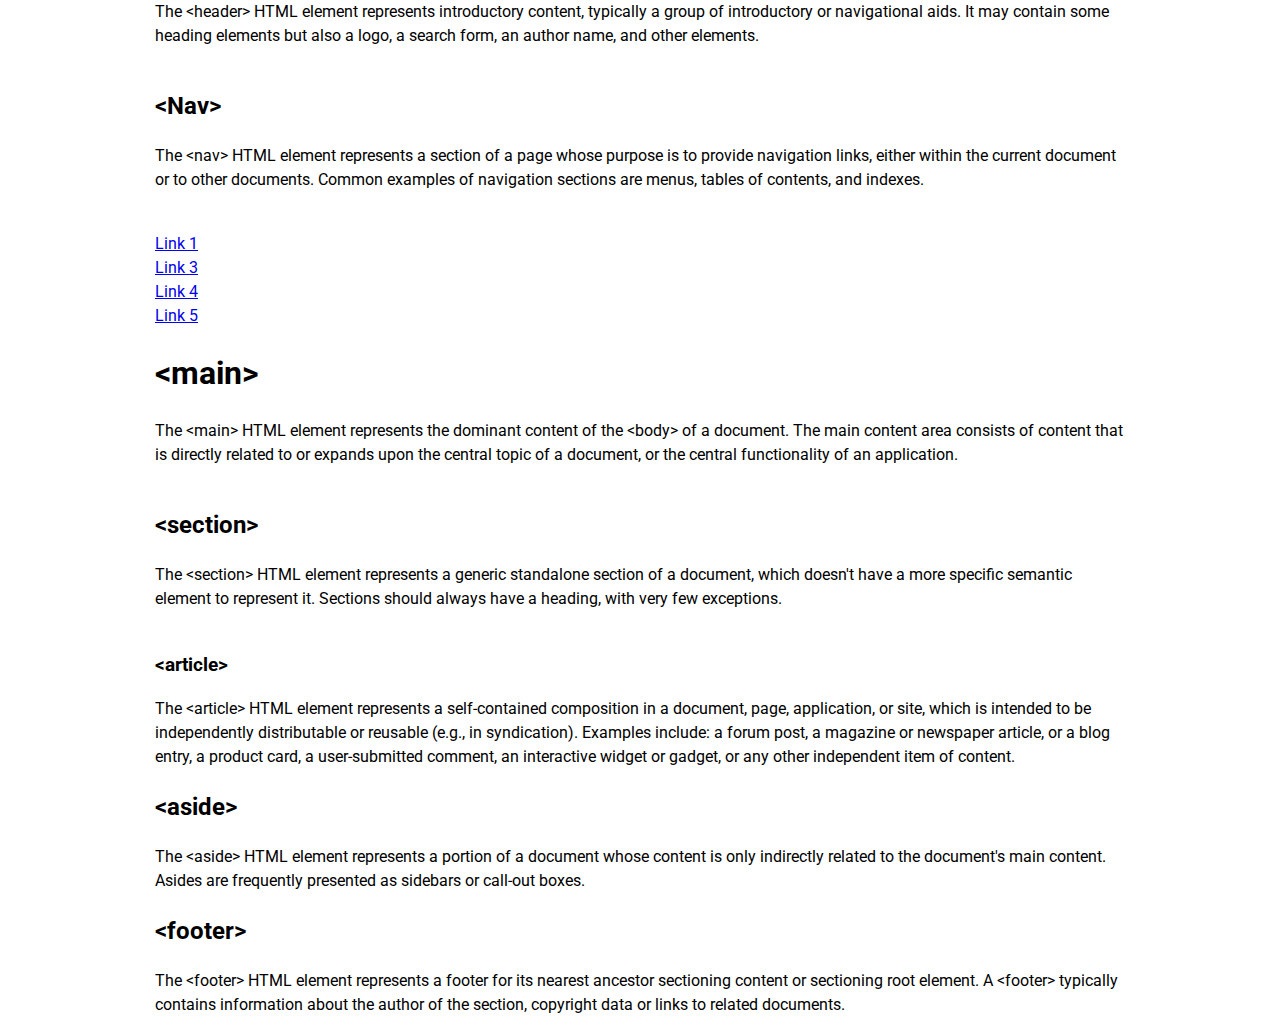
<file: cheat-sheet/html/index.html>
<!DOCTYPE html>
<html lang="en-US">

<head>
    <meta charset="utf-8">
    <title>Semantic Site Demo</title>
    <meta name="viewport" content="width=device-width, initial-scale=1">
    <link rel="stylesheet" href="css/main.css">
</head>

<body class="o-wrapper-body">
    <header class="c-header c-tag">
        <div class="o-wrapper">
            <!--h1.c-header__title.c-tag__title &lt;header&gt;-->
            <div class="s-cms-content">
                <p>The <span class="u-code">&lt;header&gt;</span> HTML element represents introductory content, typically a group of introductory or navigational aids. It may contain some heading elements but also a logo, a search form, an author name, and other elements.</p>
            </div>
            <nav class="c-nav c-tag">
                <h2 class="c-nav__title c-tag__title">&lt;Nav&gt;</h2>
                <div class="s-cms-content">
                    <p>The <span class="u-code">&lt;nav&gt;</span> HTML element represents a section of a page whose purpose is to provide navigation links, either within the current document or to other documents. Common examples of navigation sections are menus, tables of contents, and indexes.</p>
                </div>
                <ul class="o-list-bare">
                    <li class="o-list-bare__item c-nav__item">
                        <a class="c-nav__link" href="./">Link 1</a>
                    </li>
                    <li class="o-list-bare__item c-nav__item">
                        <a class="c-nav__link" href="./">Link 3</a>
                    </li>
                    <li class="o-list-bare__item c-nav__item">
                        <a class="c-nav__link" href="./">Link 4</a>
                    </li>
                    <li class="o-list-bare__item c-nav__item">
                        <a class="c-nav__link" href="./">Link 5</a>
                    </li>
                </ul>
            </nav>
        </div>
    </header>
    <div class="c-main-aside">
        <main class="c-main c-tag">
            <div class="o-wrapper">
                <h1 class="c-main__title c-tag__title">&lt;main&gt;</h1>
                <div class="s-cms-content">
                    <p>The <span class="u-code">&lt;main&gt;</span> HTML element represents the dominant content of the <span class="u-code">&lt;body&gt;</span> of a document. The main content area consists of content that is directly related to or expands upon the central topic of a document, or the central functionality of an application.</p>
                </div>
                <section class="c-section c-tag">
                    <h2 class="c-section__title c-tag__title">&lt;section&gt;</h2>
                    <div class="s-cms-content">
                        <p>The <span class="u-code">&lt;section&gt;</span> HTML element represents a generic standalone section of a document, which doesn't have a more specific semantic element to represent it. Sections should always have a heading, with very few exceptions.</p>
                    </div>
                    <article class="c-article c-tag">
                        <h3 class="c-article__title c-tag__title">&lt;article&gt;</h3>
                        <div class="s-cms-content">
                            <p>The <span class="u-code">&lt;article&gt;</span> HTML element represents a self-contained composition in a document, page, application, or site, which is intended to be independently distributable or reusable (e.g., in syndication). Examples include: a forum post, a magazine or newspaper article, or a blog entry, a product card, a user-submitted comment, an interactive widget or gadget, or any other independent item of content.</p>
                        </div>
                    </article>
                </section>
            </div>
        </main>
        <aside class="c-aside c-tag">
            <div class="o-wrapper">
                <h2 class="c-aside__title c-tag__title">&lt;aside&gt;</h2>
                <div class="s-cms-content">
                    <p>The <span class="u-code">&lt;aside&gt;</span> HTML element represents a portion of a document whose content is only indirectly related to the document's main content. Asides are frequently presented as sidebars or call-out boxes.</p>
                </div>
            </div>
        </aside>
    </div>
    <footer class="c-footer c-tag">
        <div class="o-wrapper">
            <h2 class="c-footer__title c-tag__title">&lt;footer&gt;</h2>
            <div class="cms-content">
                <p>The <span class="u-code">&lt;footer&gt;</span> HTML element represents a footer for its nearest ancestor sectioning content or sectioning root element. A <span class="u-code">&lt;footer&gt;</span> typically contains information about the author of the section, copyright data or links to related documents.</p>
            </div>
        </div>
    </footer>
</body>

</html>
</file>
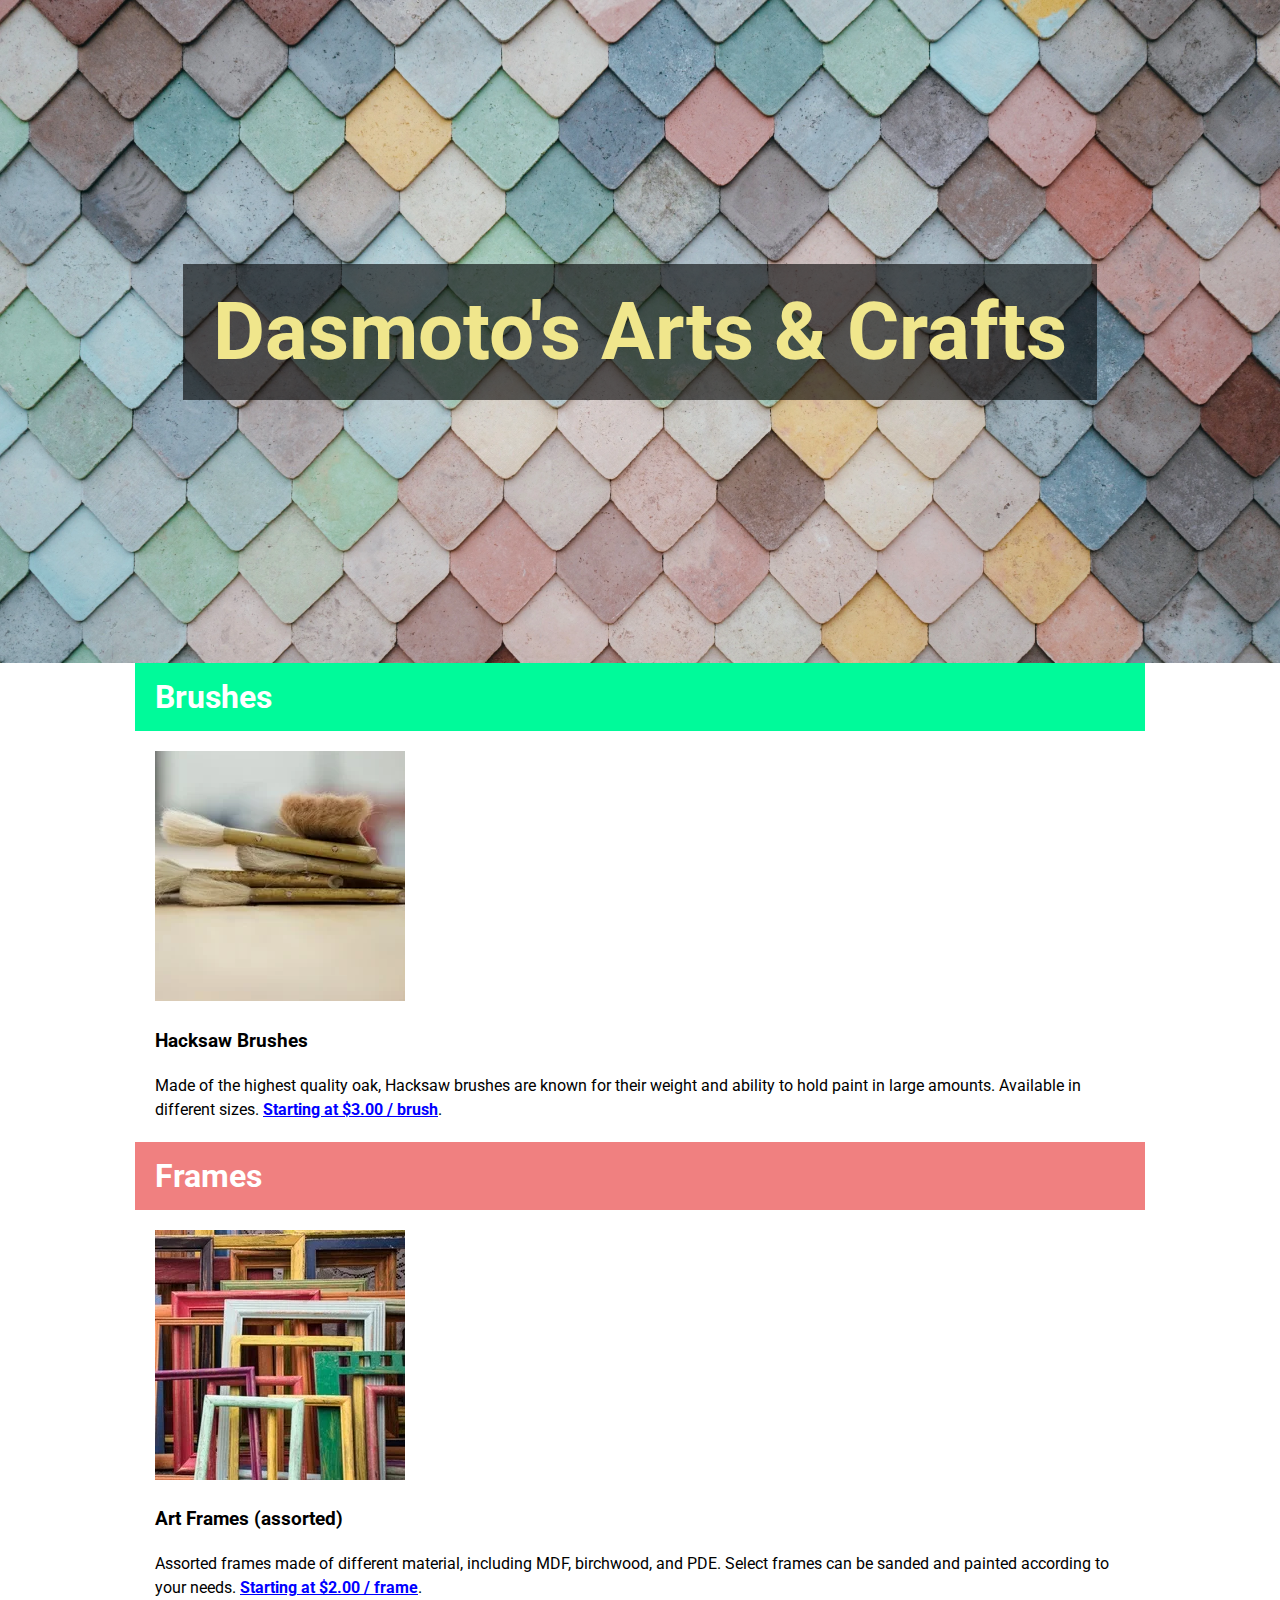
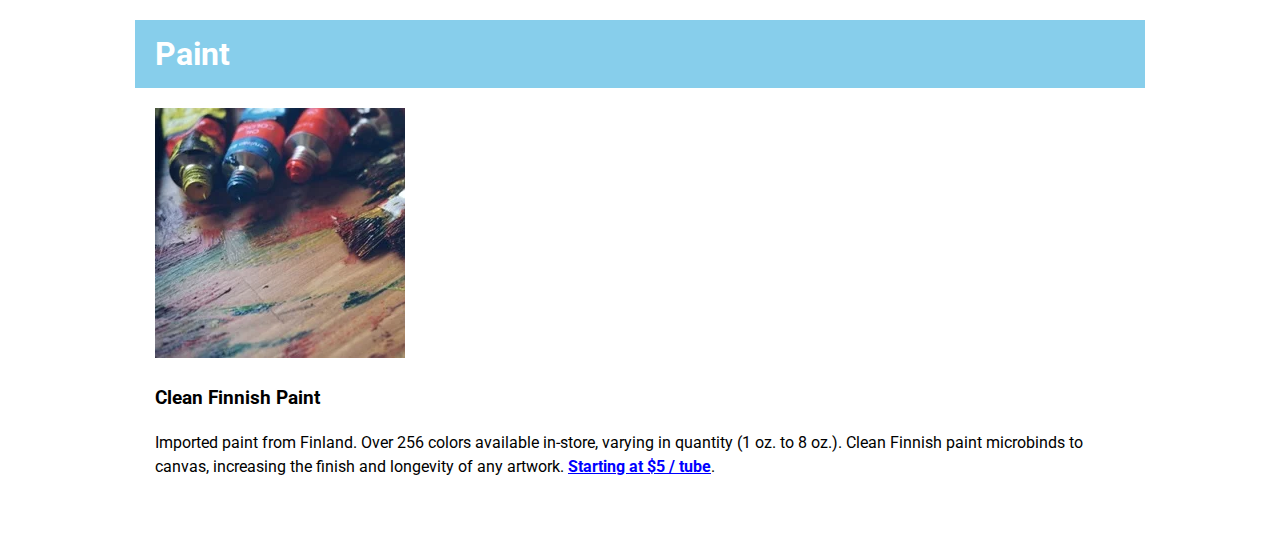
<file: dasmotos-arts-and-crafts/html/index.html>
<!DOCTYPE html>
<html lang="en-US">

<head>
    <meta charset="utf-8">
    <title>Dasmoto's Arts & Crafts | Home</title>
    <meta name="viewport" content="width=device-width, initial-scale=1">
    <link rel="stylesheet" href="css/main.css">
</head>

<body class="o-wrapper-body">
    <header class="c-header">
        <div class="o-wrapper">
            <h1 class="c-header__title">Dasmoto's Arts & Crafts</h1>
        </div>
    </header>
    <main>
        <section class="c-section">
            <div class="o-wrapper">
                <h2 class="c-section__title c-section__title--green">Brushes</h2>
                <img class="c-section__img" src="./images/hacksaw.webp" alt="Hacksaw brushed" width="250" height="250">
                <h3 class="c-section__subtitle">Hacksaw Brushes</h3>
                <div class="c-section__text">
                    <p>Made of the highest quality oak, Hacksaw brushes are known for their weight and ability to hold paint in large amounts. Available in different sizes. <a href="./">Starting at $3.00 / brush</a>.</p>
                </div>
            </div>
        </section>
        <section class="c-section">
            <div class="o-wrapper">
                <h2 class="c-section__title c-section__title--red">Frames</h2>
                <img class="c-section__img" src="./images/frames.webp" alt="Art frames" width="250" height="250">
                <h3 class="c-section__subtitle">Art Frames (assorted)</h3>
                <div class="c-section__text">
                    <p>Assorted frames made of different material, including MDF, birchwood, and PDE. Select frames can be sanded and painted according to your needs. <a href="./">Starting at $2.00 / frame</a>.</p>
                </div>
            </div>
        </section>
        <section class="c-section">
            <div class="o-wrapper">
                <h2 class="c-section__title c-section__title--blue">Paint</h2>
                <img class="c-section__img" src="./images/finnish.webp" alt="Clean finnish paint" width="250" height="250">
                <h3 class="c-section__subtitle">Clean Finnish Paint</h3>
                <div class="c-section__text">
                    <p>Imported paint from Finland. Over 256 colors available in-store, varying in quantity (1 oz. to 8 oz.). Clean Finnish paint microbinds to canvas, increasing the finish and longevity of any artwork. <a href="./">Starting at $5 / tube</a>.</p>
                </div>
            </div>
        </section>
    </main>
</body>

</html>
</file>
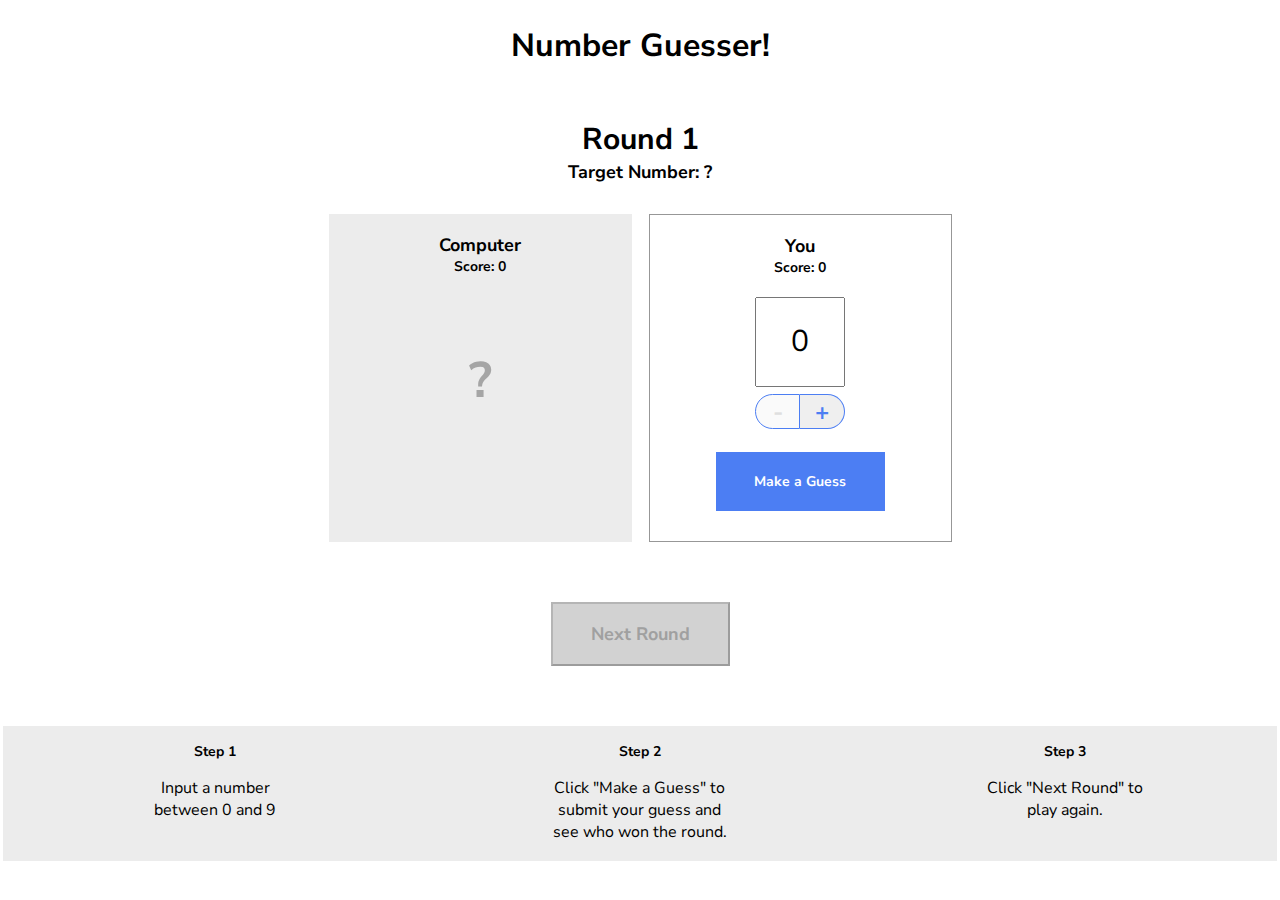
<file: js/number-guesser-solution/index.html>
<!doctype html>

<html>
  <head>
    <title>Number Guesser</title>
    <link href="https://fonts.googleapis.com/css?family=Nunito+Sans:400,700" rel="stylesheet">
    <link rel="stylesheet" href="./style.css">
  </head>
  <body>
    <div class="game-container">
      <header>
        <h1>Number Guesser!</h1>
      </header>
      
      <div class="rounds">
        <p class="round-label">Round <span id="round-number">1</span></p>
        <p class="guess-label">Target Number: <span id="target-number">?</span></p>
      </div>

      <div class="guessing-area">
        <div class="guess computer-guess">
          <div class="guess-title">
            <p class="guess-label">Computer</p>
            <p class="score-label">Score: <span id="computer-score">0</span></p>
          </div>
          <p id="computer-guess">?</p>
          <p class="winning-text" id="computer-wins"></p>
        </div>
        <div class="guess human-guess">
          <div class="guess-title">
            <p class="guess-label">You</p>
            <p class="score-label">Score: <span id="human-score">0</span></p>
          </div>
          <input type="number" id="human-guess" min=0 max=9 value=0>
          <div class="number-controls">
            <button class="number-control left" id="subtract" disabled>-</button>
            <button class="number-control right" id="add">+</button>
          </div>
          <button class="button" id="guess">Make a Guess</button>
        </div>
      </div>

      <div class="next-round-container">
        <button class="button" id="next-round" disabled>Next Round</button>
      </div>

    </div>
    
    <div class="instructions">
      <div class="instruction">
        <h3>Step 1</h3>
        <p>Input a number between 0 and 9</p>
      </div>
      <div class="instruction">
        <h3>Step 2</h3>
        <p>Click "Make a Guess" to submit your guess and see who won the round.</p>
      </div>
      <div class="instruction">
        <h3>Step 3</h3>
        <p>Click "Next Round" to play again.</p>
      </div>
    </div>

    <script src="./script.js"></script>
    <script src="./game.js"></script>
  </body>
</html>
</file>
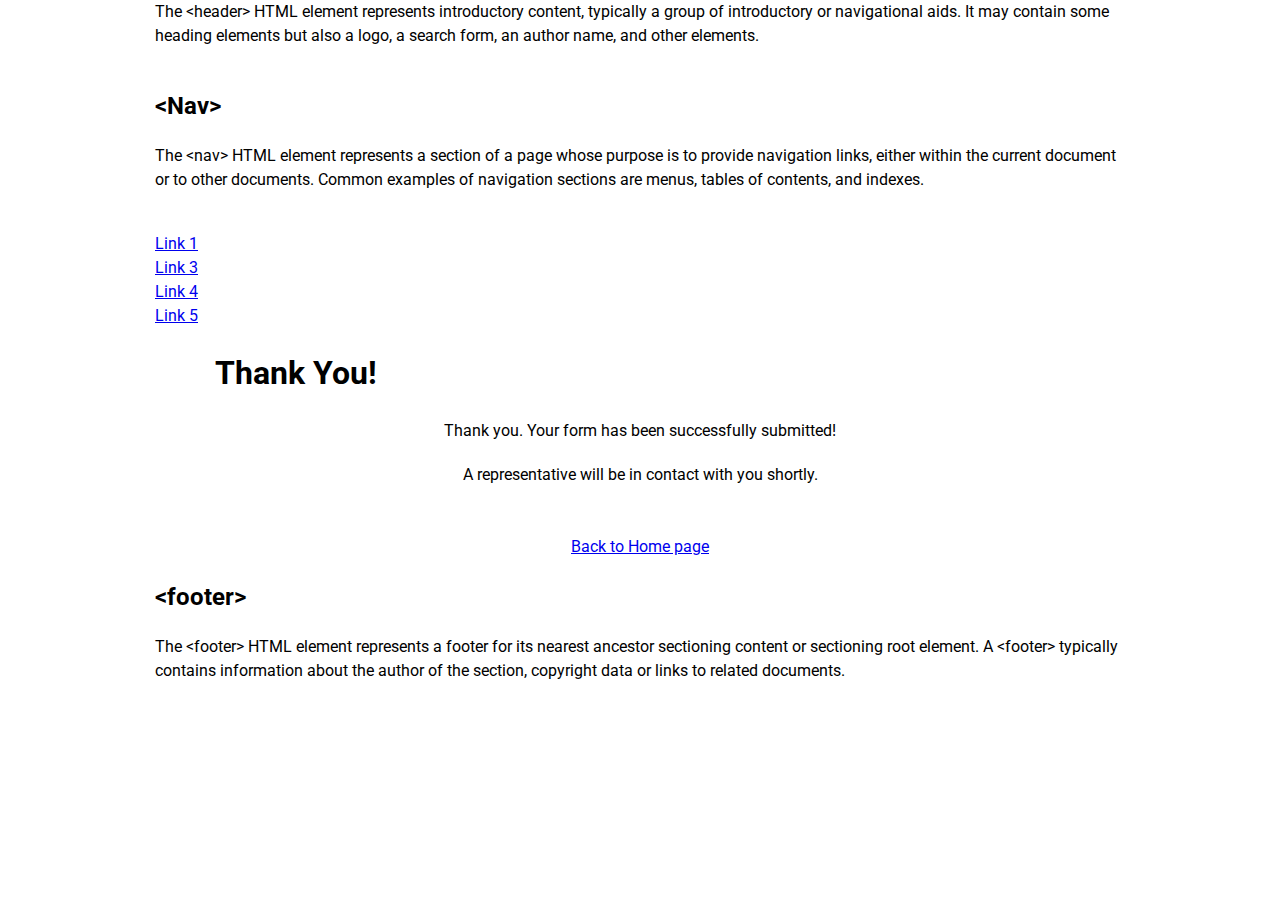
<file: cheat-sheet/html/thanks.html>
<!DOCTYPE html>
<html lang="en-US">

<head>
    <meta charset="utf-8">
    <title>Seguros Confie - Best Call Center Jobs in Tijuana</title>
    <meta name="description" content="Seguros Confie is the best call center in Tijuana. We are offering exciting opportunities and success in a collaborative workplace where performance is rewarded">
    <meta name="twitter:description" content="Seguros Confie is the best call center in Tijuana. We are offering exciting opportunities and success in a collaborative workplace where performance is rewarded">
    <meta name="twitter:url" content="https://www.confiemx.com">
    <meta property="og:title" content="Seguros Confie - Best Call Center Jobs in Tijuana">
    <meta property="og:description" content="Seguros Confie is the best call center in Tijuana. We are offering exciting opportunities and success in a collaborative workplace where performance is rewarded">
    <meta property="og:type" content="website">
    <meta property="og:url" content="https://www.confiemx.com">
    <meta property="og:image" content="images/components/og-image/image.webp">
    <meta property="og:image:type" content="image/webp">
    <meta property="og:image:alt" content="Seguros Confie is the best call center in Tijuana. We are offering exciting opportunities and success in a collaborative workplace where performance is rewarded">
    <meta name="viewport" content="width=device-width, initial-scale=1">
    <link rel="stylesheet" href="css/main.css">
</head>

<body class="o-wrapper-body">
    <header class="c-header c-tag">
        <div class="o-wrapper">
            <!--h1.c-header__title.c-tag__title &lt;header&gt;-->
            <div class="s-cms-content">
                <p>The <span class="u-code">&lt;header&gt;</span> HTML element represents introductory content, typically a group of introductory or navigational aids. It may contain some heading elements but also a logo, a search form, an author name, and other elements.</p>
            </div>
            <nav class="c-nav c-tag">
                <h2 class="c-nav__title c-tag__title">&lt;Nav&gt;</h2>
                <div class="s-cms-content">
                    <p>The <span class="u-code">&lt;nav&gt;</span> HTML element represents a section of a page whose purpose is to provide navigation links, either within the current document or to other documents. Common examples of navigation sections are menus, tables of contents, and indexes.</p>
                </div>
                <ul class="o-list-bare">
                    <li class="o-list-bare__item c-nav__item">
                        <a class="c-nav__link" href="./">Link 1</a>
                    </li>
                    <li class="o-list-bare__item c-nav__item">
                        <a class="c-nav__link" href="./">Link 3</a>
                    </li>
                    <li class="o-list-bare__item c-nav__item">
                        <a class="c-nav__link" href="./">Link 4</a>
                    </li>
                    <li class="o-list-bare__item c-nav__item">
                        <a class="c-nav__link" href="./">Link 5</a>
                    </li>
                </ul>
            </nav>
        </div>
    </header>
    <main class="c-main-content" id="main">
        <div class="c-section c-section--full-height">
            <div class="o-wrapper o-wrapper--small">
                <h1 class="c-section__title c-section__title--blue">Thank You!</h1>
                <div class="c-section__content">
                    <div class="s-cms-content s-cms-content--center">
                        <p>Thank you. Your form has been successfully submitted! </p>
                        <p>A representative will be in contact with you shortly.</p>
                        <br>
                        <br>
                        <a class="c-hero-form__submit" href="index.html">Back to Home page</a>
                    </div>
                </div>
            </div>
        </div>
    </main>
    <footer class="c-footer c-tag">
        <div class="o-wrapper">
            <h2 class="c-footer__title c-tag__title">&lt;footer&gt;</h2>
            <div class="cms-content">
                <p>The <span class="u-code">&lt;footer&gt;</span> HTML element represents a footer for its nearest ancestor sectioning content or sectioning root element. A <span class="u-code">&lt;footer&gt;</span> typically contains information about the author of the section, copyright data or links to related documents.</p>
            </div>
        </div>
    </footer>
</body>

</html>
</file>
<file: js/number-guesser-solution/style.css>
* {
  font-family: 'Nunito Sans';
  box-sizing: border-box;
}

body {
  margin: 0 auto;
  padding: 3px;
  background-color: #fff;
}

.game-container {
  max-width: 640px;
  margin: 0 auto;
  text-align: center;
}

header {
  display: flex;
  justify-content: center
}

.rounds {
  display: flex;
  flex-direction: column;
  align-items: center;
  margin-bottom: 30px;
}

.round-label {
  font-size: 30px;
  font-weight: 700;
  margin-bottom: 0px;
}

.guess {
  min-width: 303px;
  height: 328px;
  display: flex;
  flex-direction: column;
  align-items: center;
  padding: 19px;
}

.guessing-area {
  display: flex;
  justify-content: space-around;
  align-items: flex-start;
  margin-bottom: 60px;
}

.guess-title {
  display: flex;
  flex-direction: column;
  align-items: center;
  justify-content: flex-start;
  margin-bottom: 20px;
}

.guess-label {
  font-size: 18px;
  font-weight: 700;
  margin: 0;
}

.score-label {
  font-size: 14px;
  font-weight: 700;
  margin: 0;
}

.target-guess {
  display: flex;
  flex-direction: column;
  align-items: center;
  justify-content: flex-start;
}

.computer-guess {
  background-color: #ececec;
}

#computer-guess {
  font-size: 50px;
  font-weight: 700;
  color: #a5a5a5;
}

.human-guess {
  border: 1px solid #979797;
}

.guess input {
  height: 90px;
  width: 90px;
  font-size: 30px;
  text-align: center;
  margin: 0 auto;
  margin-bottom: 7px;
}

.number-controls {
  font-size: 0;
  margin-bottom: 23px;
}

.number-control {
  border: solid 1px #4c7ef3;
  display: inline-block;
  width: 45px;
  height: 35px;
  font-size: 24px;
  font-weight: 700;
  color: #4c7ef3;
  cursor: pointer;
}

.number-controls button[disabled] {
  color: #dfdfdf;
  cursor: default;
}

.left {
  border-top-left-radius: 22.5px;
  border-bottom-left-radius: 22.5px;
}

.right {
  border-top-right-radius: 22.5px;
  border-bottom-right-radius: 22.5px;
  border-left-width: 0px;
}

.controls {
  display: flex;
  justify-content: space-around;
}

.button {
  background-color: #4c7ef3;
  color: #fff;
  cursor: pointer;
}

#guess {
  padding: 20px;
  width: 169px;
  height: 59px;
  border: none;
  font-weight: 700;
  font-size: 14px;
}

input[type=number]::-webkit-inner-spin-button {
  -webkit-appearance: none;
}

#next-round {
  width: 179px;
  height: 64px;
  font-size: 18px;
  font-weight: bold;
  margin-left: auto;
  margin-right: auto;
  margin-bottom: 60px;
}
  
.button[disabled] {
  background-color: #d2d2d2;
  color: #a0a0a0;
  cursor: default;
}

.instructions {
  background-color: #ececec;
  width: 100%;
  display: flex;
  justify-content: space-around;
}

.instruction {
  width: 180px;
  padding: 2px;
  text-align: center;
}

.instructions h3 {
  font-size: 14px;
}


.winning-text, .winning-text[disabled] {
  color: #ec3636;
  font-weight: 700;
}
</file>
<file: cheat-sheet/html/css/main.css>
@charset "UTF-8";
/*! modern-normalize v2.0.0 | MIT License | https://github.com/sindresorhus/modern-normalize */
@import url(https://fonts.googleapis.com/css2?family=Roboto:wght@400;500;700&display=swap);
*,
::after,
::before {
  box-sizing: border-box
}
body {
  margin: 0;
  width: 100%;
  color: #000
}
hr {
  height: 0;
  color: inherit
}
abbr[title] {
  -webkit-text-decoration: underline dotted;
  text-decoration: underline dotted
}
b,
strong {
  font-weight: bolder
}
code,
kbd,
pre,
samp {
  font-family: ui-monospace,SFMono-Regular,Consolas,"Liberation Mono",Menlo,monospace;
  font-size: 1em
}
small {
  font-size: 80%
}
sub,
sup {
  font-size: 75%;
  line-height: 0;
  position: relative;
  vertical-align: baseline
}
sub {
  bottom: -.25em
}
sup {
  top: -.5em
}
table {
  text-indent: 0;
  border-color: inherit
}
button,
input,
optgroup,
select,
textarea {
  font-family: inherit;
  font-size: 100%;
  line-height: 1.15;
  margin: 0
}
button,
select {
  text-transform: none
}
[type=button],
[type=reset],
[type=submit],
button {
  -webkit-appearance: button
}
::-moz-focus-inner {
  border-style: none;
  padding: 0
}
:-moz-focusring {
  outline: ButtonText dotted 1px
}
:-moz-ui-invalid {
  box-shadow: none
}
legend {
  padding: 0
}
progress {
  vertical-align: baseline
}
::-webkit-inner-spin-button,
::-webkit-outer-spin-button {
  height: auto
}
[type=search] {
  -webkit-appearance: textfield;
  outline-offset: -2px
}
::-webkit-search-decoration {
  -webkit-appearance: none
}
::-webkit-file-upload-button {
  -webkit-appearance: button;
  font: inherit
}
summary {
  display: list-item
}
:active,
:focus {
  outline: 0
}
.is-keyboard-pressed :focus {
  outline: #ff6200 solid 2px
}
html {
  -webkit-text-size-adjust: 100%;
  tab-size: 4;
  color: #000;
  font-family: Roboto,Arial,Helvetica,sans-serif;
  font-size: 16px;
  line-height: 1.5;
  min-height: 100%;
  width: 100%;
  scroll-snap-type: y proximity
}
button {
  font-family: inherit;
  border: none;
  padding: 0;
  line-height: inherit;
  cursor: pointer
}
input,
select {
  font-family: inherit
}
input::-webkit-input-placeholder,
select::-webkit-input-placeholder {
  color: #666;
  opacity: 1
}
input:-moz-placeholder,
select:-moz-placeholder {
  color: #666;
  opacity: 1
}
input::-moz-placeholder,
select::-moz-placeholder {
  color: #666;
  opacity: 1
}
input:-ms-input-placeholder,
select:-ms-input-placeholder {
  color: #666;
  opacity: 1
}
select {
  appearance: none;
  padding-right: 40px;
  background-repeat: no-repeat;
  background-position: calc(100% - 10px) center;
  background-size: 18px;
  background-image: url(../images/components/inputs/icon-chevron-down.svg);
  cursor: pointer
}
select::-ms-expand {
  display: none
}
.o-list-bare {
  list-style: none;
  margin: 0;
  padding: 0
}
.o-list-bare__item {
  margin-left: 0
}
.o-icon {
  display: inline-block;
  line-height: .6
}
.o-icon > svg {
  display: inline-block;
  font-size: inherit;
  width: 1em;
  height: 1em;
  overflow: hidden;
  stroke-width: 0;
  stroke: currentColor;
  fill: currentColor
}
.o-wrapper {
  padding-right: 20px;
  padding-left: 20px;
  margin-right: auto;
  margin-left: auto;
  max-width: 1010px
}
.o-wrapper--small {
  max-width: 890px
}
.o-wrapper--large {
  max-width: 1340px
}
.o-wrapper--full {
  max-width: 100%
}
.o-wrapper--flush {
  padding-left: 0;
  padding-right: 0
}
.o-wrapper-body {
  max-width: 1600px;
  margin: 0 auto
}
.s-cms-content {
  font-size: 16px;
  line-height: 1.5;
  margin-bottom: 24px
}
.s-cms-content:last-child {
  margin-bottom: 0
}
.s-cms-content p {
  margin: 20px 0 0
}
.s-cms-content p:first-child {
  margin-top: 0
}
.s-cms-content--center {
  text-align: center
}
.s-cms-content--small-width {
  max-width: 700px;
  margin-left: auto;
  margin-right: auto
}
.s-cms-content strong {
  font-weight: 700
}
.s-cms-content a:not([class]) {
  text-decoration: underline;
  font-weight: 700;
  transition: color .3s
}
.s-cms-content a:not([class]):hover {
  transition: color .3s
}
.s-cms-content figure,
.s-cms-content img,
.s-cms-content video {
  max-width: 570px;
  height: auto;
  display: block;
  margin: 20px auto;
  width: 100%;
  box-shadow: 0 6px 30px rgba(0,0,0,.08)
}
.s-cms-content figure.native,
.s-cms-content img.native,
.s-cms-content video.native {
  max-width: 100%
}
.s-cms-content figure > img {
  width: 100%;
  height: auto;
  display: block;
  margin: 0;
  box-shadow: none
}
.s-cms-content ul:not([class]) {
  padding-left: 20px;
  margin: 10px 0 20px
}
.s-cms-content ul:not([class]):first-child {
  margin-top: 0
}
.s-cms-content ul:not([class]):last-child {
  margin-bottom: 0
}
.s-cms-content ul:not([class]) li {
  margin-bottom: 15px
}
.s-cms-content ul:not([class]) li:last-child {
  margin-bottom: 0
}
.s-cms-content ul:not([class]) li::marker {
  color: #0057a7
}
.s-cms-content ol:not([class]) {
  padding-left: 20px;
  margin: 10px 0 20px
}
.s-cms-content ol:not([class]):first-child {
  margin-top: 0
}
.s-cms-content ol:not([class]) li {
  margin-bottom: 15px
}
.s-cms-content ol:not([class]) li::marker {
  font-weight: 600
}
.u-hidden-visually {
  border: 0!important;
  clip: rect(0 0 0 0)!important;
  clip-path: inset(50%)!important;
  height: 1px!important;
  margin: -1px!important;
  overflow: hidden!important;
  padding: 0!important;
  position: absolute!important;
  white-space: nowrap!important;
  width: 1px!important
}
.u-hidden {
  display: none!important
}
.u-text-small {
  font-size: 14px
}
.u-text-centered {
  text-align: center
}
.u-resize-animation-stopper * {
  animation: none!important;
  transition: none!important
}
@media (min-width:43.75em) {
  html {
    scroll-snap-type: none
  }
}
@media (min-width:61.25em) {
  .s-cms-content {
    margin-bottom: 40px
  }
  .s-cms-content ul:not([class]) {
    margin: 30px 0
  }
  .s-cms-content ul:not([class]) li {
    margin-bottom: 20px
  }
  .s-cms-content ol:not([class]) {
    margin: 30px 0
  }
  .s-cms-content ol:not([class]) li {
    margin-bottom: 20px
  }
}
@media (min-width:102.5em) {
  .o-wrapper-body {
    box-shadow: 0 0 4px rgba(0,0,0,.1)
  }
}
/*# sourceMappingURL=main.css.map */
</file>
<file: dasmotos-arts-and-crafts/html/css/main.css>
@charset "UTF-8";
/*! modern-normalize v2.0.0 | MIT License | https://github.com/sindresorhus/modern-normalize */
@import url(https://fonts.googleapis.com/css2?family=Roboto:wght@400;500;700&display=swap);
*,
::after,
::before {
  box-sizing: border-box
}
body {
  margin: 0;
  width: 100%;
  color: #000
}
hr {
  height: 0;
  color: inherit
}
abbr[title] {
  -webkit-text-decoration: underline dotted;
  text-decoration: underline dotted
}
b,
strong {
  font-weight: bolder
}
code,
kbd,
pre,
samp {
  font-family: ui-monospace,SFMono-Regular,Consolas,"Liberation Mono",Menlo,monospace;
  font-size: 1em
}
small {
  font-size: 80%
}
sub,
sup {
  font-size: 75%;
  line-height: 0;
  position: relative;
  vertical-align: baseline
}
sub {
  bottom: -.25em
}
sup {
  top: -.5em
}
table {
  text-indent: 0;
  border-color: inherit
}
button,
input,
optgroup,
select,
textarea {
  font-family: inherit;
  font-size: 100%;
  line-height: 1.15;
  margin: 0
}
button,
select {
  text-transform: none
}
[type=button],
[type=reset],
[type=submit],
button {
  -webkit-appearance: button
}
::-moz-focus-inner {
  border-style: none;
  padding: 0
}
:-moz-focusring {
  outline: ButtonText dotted 1px
}
:-moz-ui-invalid {
  box-shadow: none
}
legend {
  padding: 0
}
progress {
  vertical-align: baseline
}
::-webkit-inner-spin-button,
::-webkit-outer-spin-button {
  height: auto
}
[type=search] {
  -webkit-appearance: textfield;
  outline-offset: -2px
}
::-webkit-search-decoration {
  -webkit-appearance: none
}
::-webkit-file-upload-button {
  -webkit-appearance: button;
  font: inherit
}
summary {
  display: list-item
}
:active,
:focus {
  outline: 0
}
.is-keyboard-pressed :focus {
  outline: #ff6200 solid 2px
}
html {
  -webkit-text-size-adjust: 100%;
  tab-size: 4;
  color: #000;
  font-family: Roboto,Arial,Helvetica,sans-serif;
  font-size: 16px;
  line-height: 1.5;
  min-height: 100%;
  width: 100%;
  scroll-snap-type: y proximity
}
button {
  font-family: inherit;
  border: none;
  padding: 0;
  line-height: inherit;
  cursor: pointer
}
input,
select {
  font-family: inherit
}
input::-webkit-input-placeholder,
select::-webkit-input-placeholder {
  color: #666;
  opacity: 1
}
input:-moz-placeholder,
select:-moz-placeholder {
  color: #666;
  opacity: 1
}
input::-moz-placeholder,
select::-moz-placeholder {
  color: #666;
  opacity: 1
}
input:-ms-input-placeholder,
select:-ms-input-placeholder {
  color: #666;
  opacity: 1
}
select {
  appearance: none;
  padding-right: 40px;
  background-repeat: no-repeat;
  background-position: calc(100% - 10px) center;
  background-size: 18px;
  background-image: url(../images/components/inputs/icon-chevron-down.svg);
  cursor: pointer
}
select::-ms-expand {
  display: none
}
.o-list-bare {
  list-style: none;
  margin: 0;
  padding: 0
}
.o-list-bare__item {
  margin-left: 0
}
.o-icon {
  display: inline-block;
  line-height: .6
}
.o-icon > svg {
  display: inline-block;
  font-size: inherit;
  width: 1em;
  height: 1em;
  overflow: hidden;
  stroke-width: 0;
  stroke: currentColor;
  fill: currentColor
}
.o-wrapper {
  padding-right: 20px;
  padding-left: 20px;
  margin-right: auto;
  margin-left: auto;
  max-width: 1010px
}
.o-wrapper--small {
  max-width: 890px
}
.o-wrapper--large {
  max-width: 1340px
}
.o-wrapper--full {
  max-width: 100%
}
.o-wrapper--flush {
  padding-left: 0;
  padding-right: 0
}
.o-wrapper-body {
  max-width: 1600px;
  margin: 0 auto
}
.c-header {
  padding: 60px 0;
  min-height: 300px;
  background-image: url(../images/pattern.webp);
  background-repeat: no-repeat;
  background-size: cover;
  display: flex;
  align-items: center;
  justify-content: center
}
.c-header__title {
  font-size: 40px;
  font-weight: 700;
  line-height: 1.2;
  padding: 20px 30px;
  background-color: rgba(0,0,0,.6);
  color: khaki
}
.c-section {
  scroll-snap-align: start
}
.c-section + .c-section {
  margin-top: 20px
}
.c-section__title {
  font-size: 22px;
  font-weight: 700;
  color: #fff;
  padding: 10px 20px;
  width: calc(100% + 40px);
  margin: 0 0 20px -20px
}
.c-section__title--green {
  background-color: #00fa9a
}
.c-section__title--red {
  background-color: #f08080
}
.c-section__title--blue {
  background-color: #87ceeb
}
.c-section__text a {
  font-weight: 700;
  color: #00f
}
.c-section:last-child {
  padding-bottom: 40px
}
.s-cms-content {
  font-size: 16px;
  line-height: 1.5;
  margin-bottom: 24px
}
.s-cms-content:last-child {
  margin-bottom: 0
}
.s-cms-content p {
  margin: 20px 0 0
}
.s-cms-content p:first-child {
  margin-top: 0
}
.s-cms-content--center {
  text-align: center
}
.s-cms-content--small-width {
  max-width: 700px;
  margin-left: auto;
  margin-right: auto
}
.s-cms-content strong {
  font-weight: 700
}
.s-cms-content a:not([class]) {
  text-decoration: underline;
  font-weight: 700;
  transition: color .3s
}
.s-cms-content a:not([class]):hover {
  transition: color .3s
}
.s-cms-content figure,
.s-cms-content img,
.s-cms-content video {
  max-width: 570px;
  height: auto;
  display: block;
  margin: 20px auto;
  width: 100%;
  box-shadow: 0 6px 30px rgba(0,0,0,.08)
}
.s-cms-content figure.native,
.s-cms-content img.native,
.s-cms-content video.native {
  max-width: 100%
}
.s-cms-content figure > img {
  width: 100%;
  height: auto;
  display: block;
  margin: 0;
  box-shadow: none
}
.s-cms-content ul:not([class]) {
  padding-left: 20px;
  margin: 10px 0 20px
}
.s-cms-content ul:not([class]):first-child {
  margin-top: 0
}
.s-cms-content ul:not([class]):last-child {
  margin-bottom: 0
}
.s-cms-content ul:not([class]) li {
  margin-bottom: 15px
}
.s-cms-content ul:not([class]) li:last-child {
  margin-bottom: 0
}
.s-cms-content ul:not([class]) li::marker {
  color: #0057a7
}
.s-cms-content ol:not([class]) {
  padding-left: 20px;
  margin: 10px 0 20px
}
.s-cms-content ol:not([class]):first-child {
  margin-top: 0
}
.s-cms-content ol:not([class]) li {
  margin-bottom: 15px
}
.s-cms-content ol:not([class]) li::marker {
  font-weight: 600
}
.u-hidden-visually {
  border: 0!important;
  clip: rect(0 0 0 0)!important;
  clip-path: inset(50%)!important;
  height: 1px!important;
  margin: -1px!important;
  overflow: hidden!important;
  padding: 0!important;
  position: absolute!important;
  white-space: nowrap!important;
  width: 1px!important
}
.u-hidden {
  display: none!important
}
.u-text-small {
  font-size: 14px
}
.u-text-centered {
  text-align: center
}
.u-resize-animation-stopper * {
  animation: none!important;
  transition: none!important
}
@media (min-width:43.75em) {
  html {
    scroll-snap-type: none
  }
  .c-header {
    padding: 210px 0
  }
  .c-section__title {
    font-size: 32px
  }
}
@media (min-width:61.25em) {
  .c-header__title {
    font-size: 80px
  }
  .s-cms-content {
    margin-bottom: 40px
  }
  .s-cms-content ul:not([class]) {
    margin: 30px 0
  }
  .s-cms-content ul:not([class]) li {
    margin-bottom: 20px
  }
  .s-cms-content ol:not([class]) {
    margin: 30px 0
  }
  .s-cms-content ol:not([class]) li {
    margin-bottom: 20px
  }
}
@media (min-width:102.5em) {
  .o-wrapper-body {
    box-shadow: 0 0 4px rgba(0,0,0,.1)
  }
}
/*# sourceMappingURL=main.css.map */
</file>
